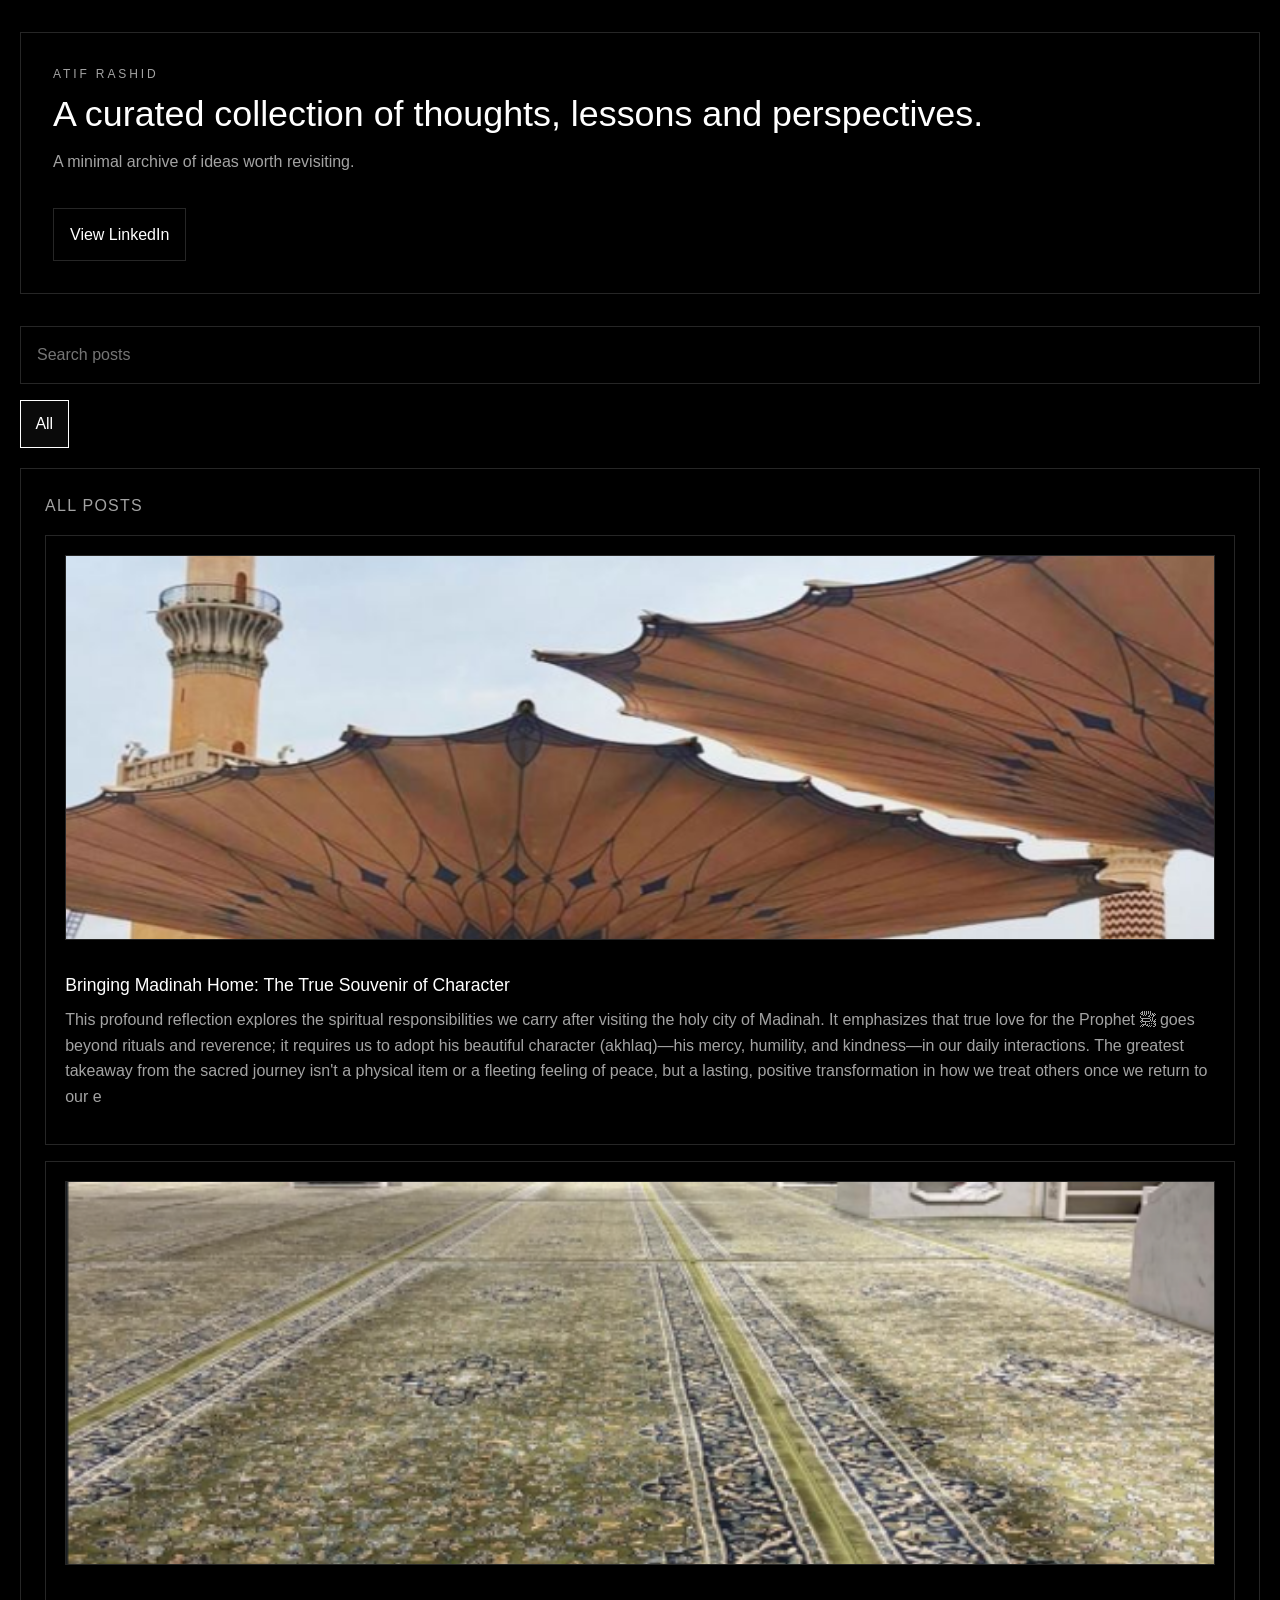
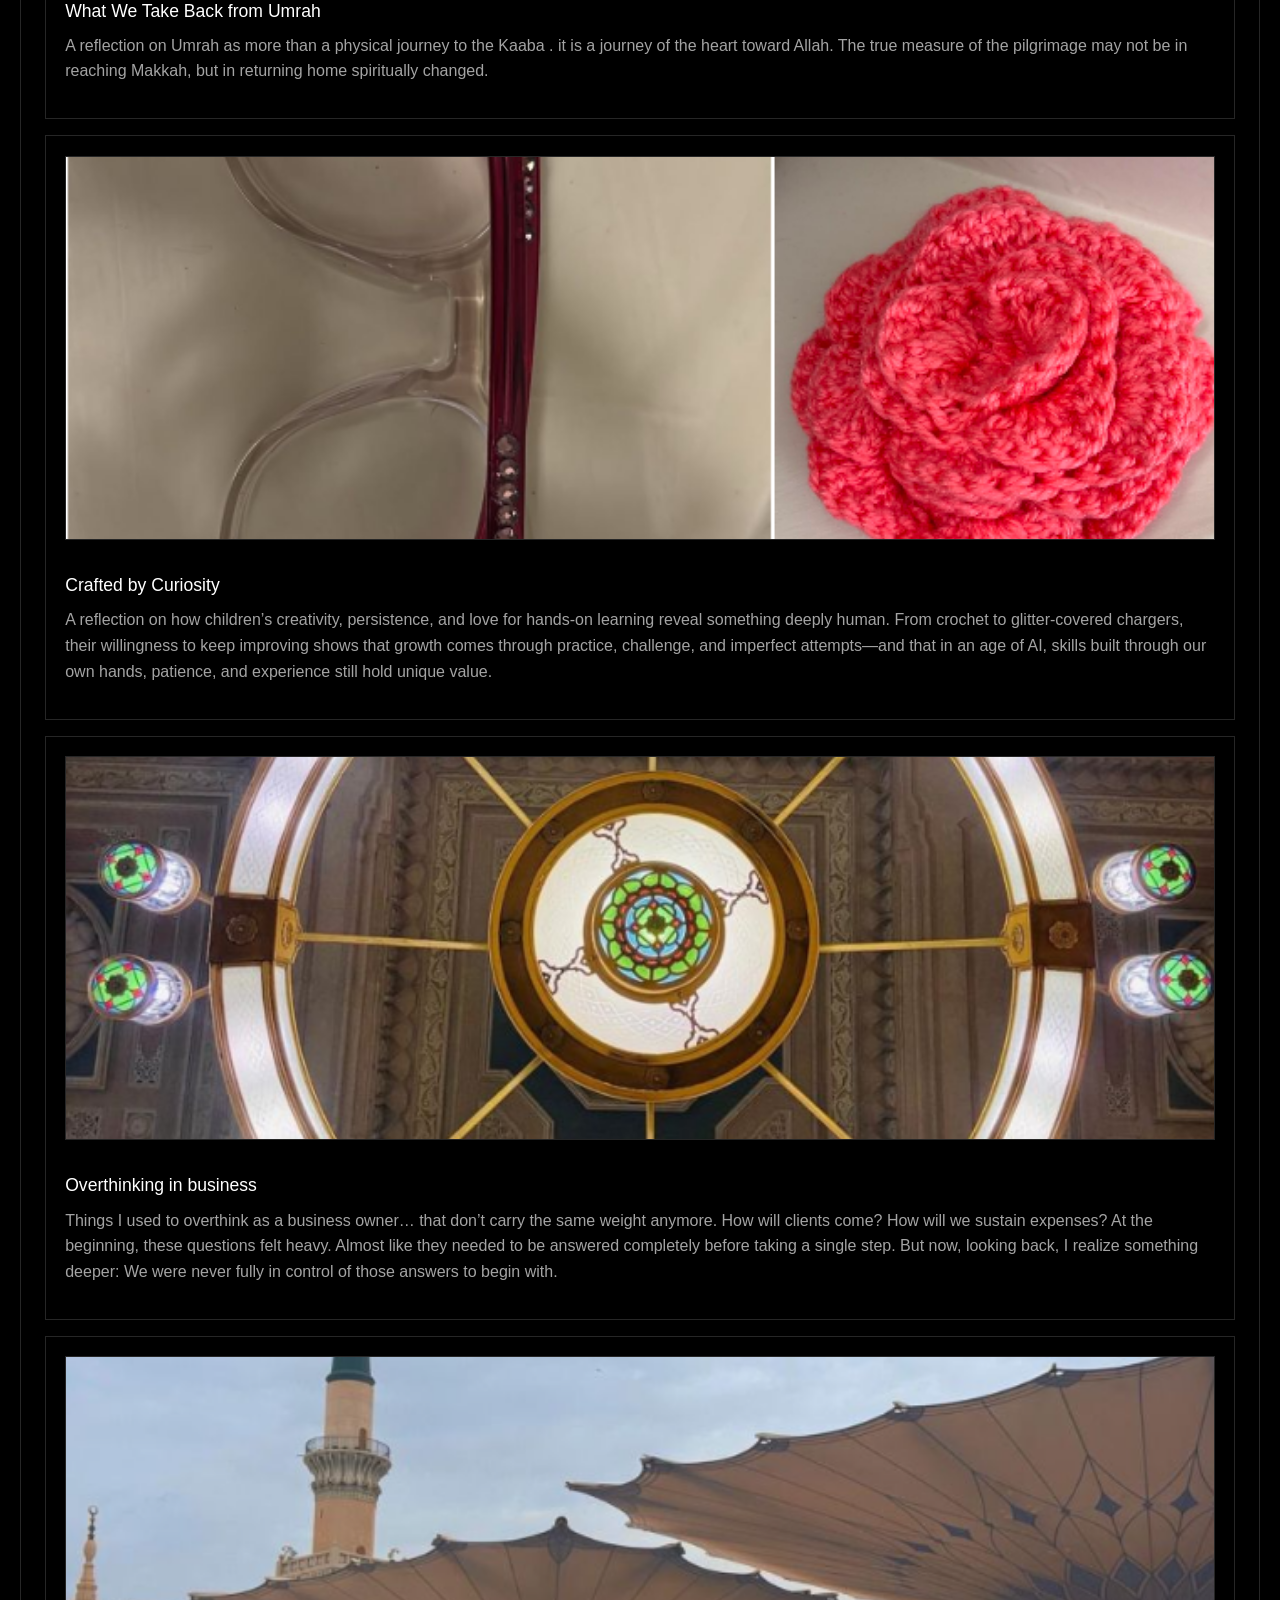
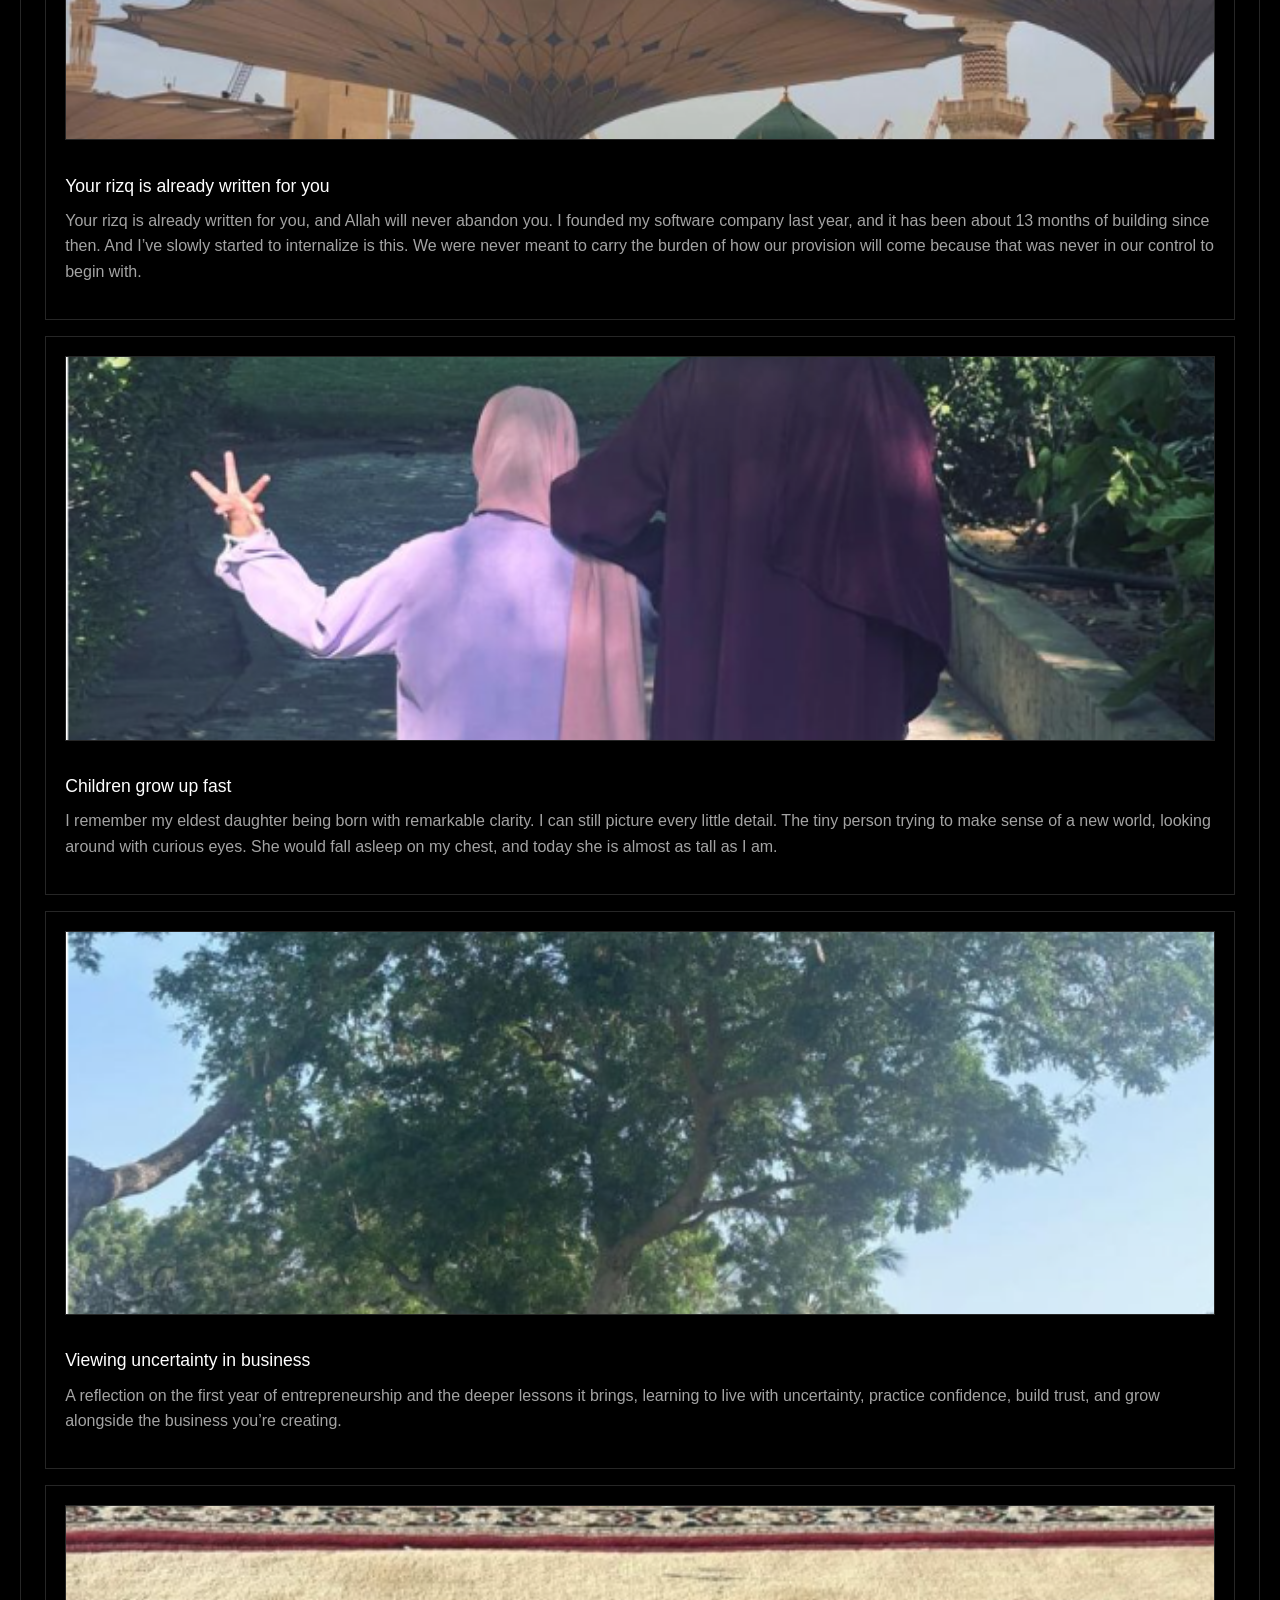
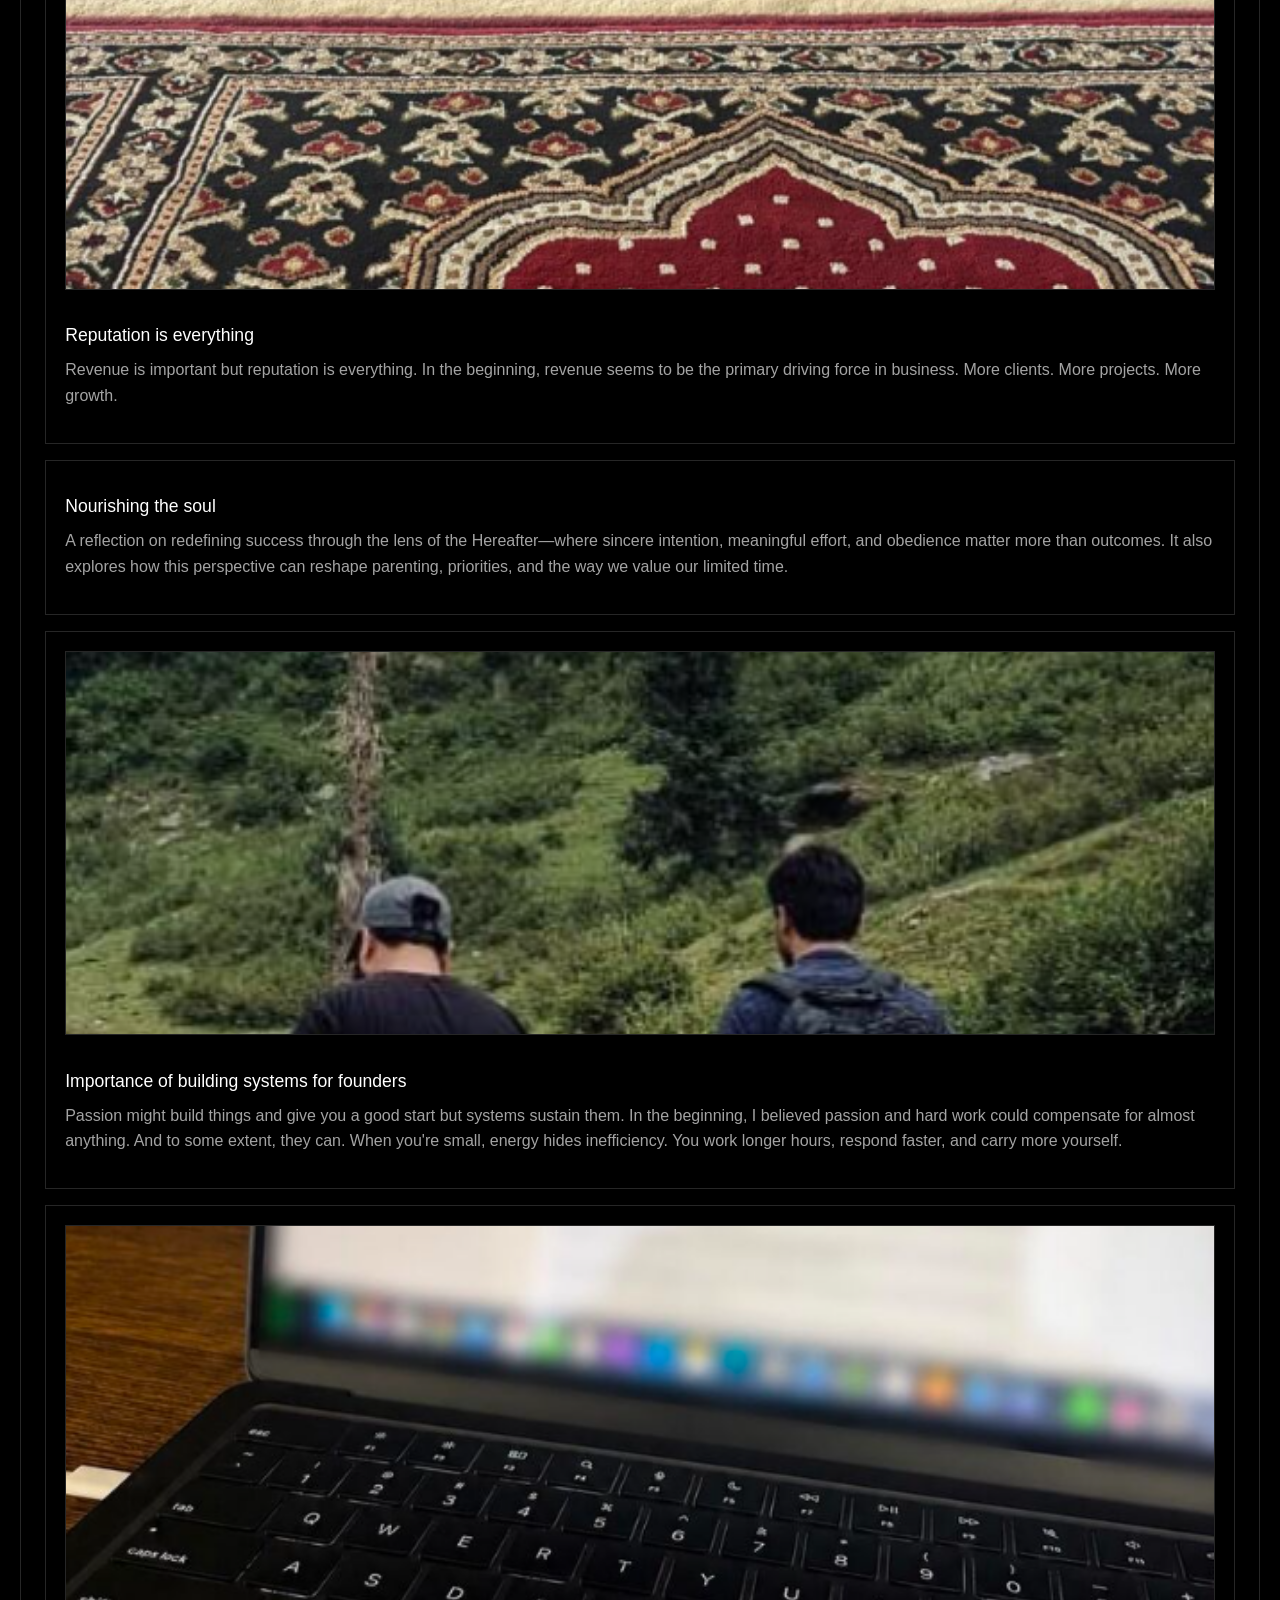
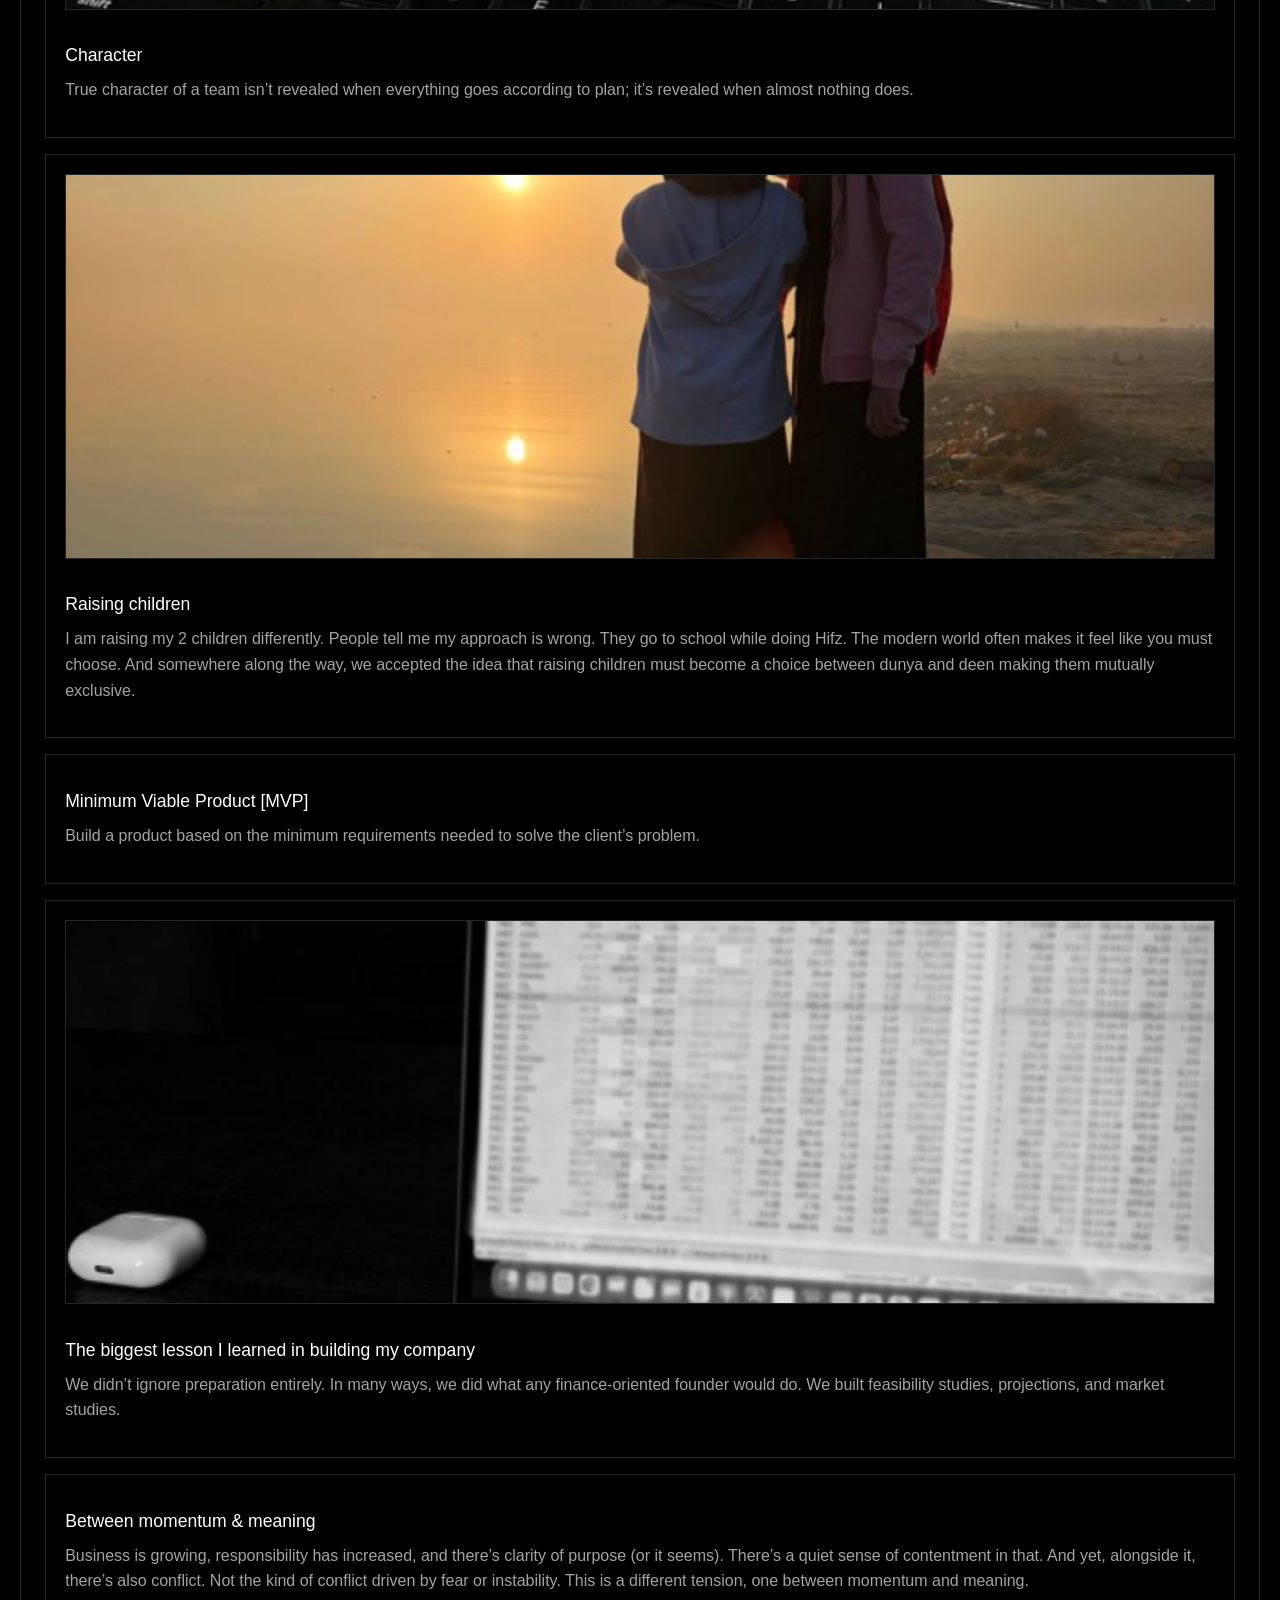
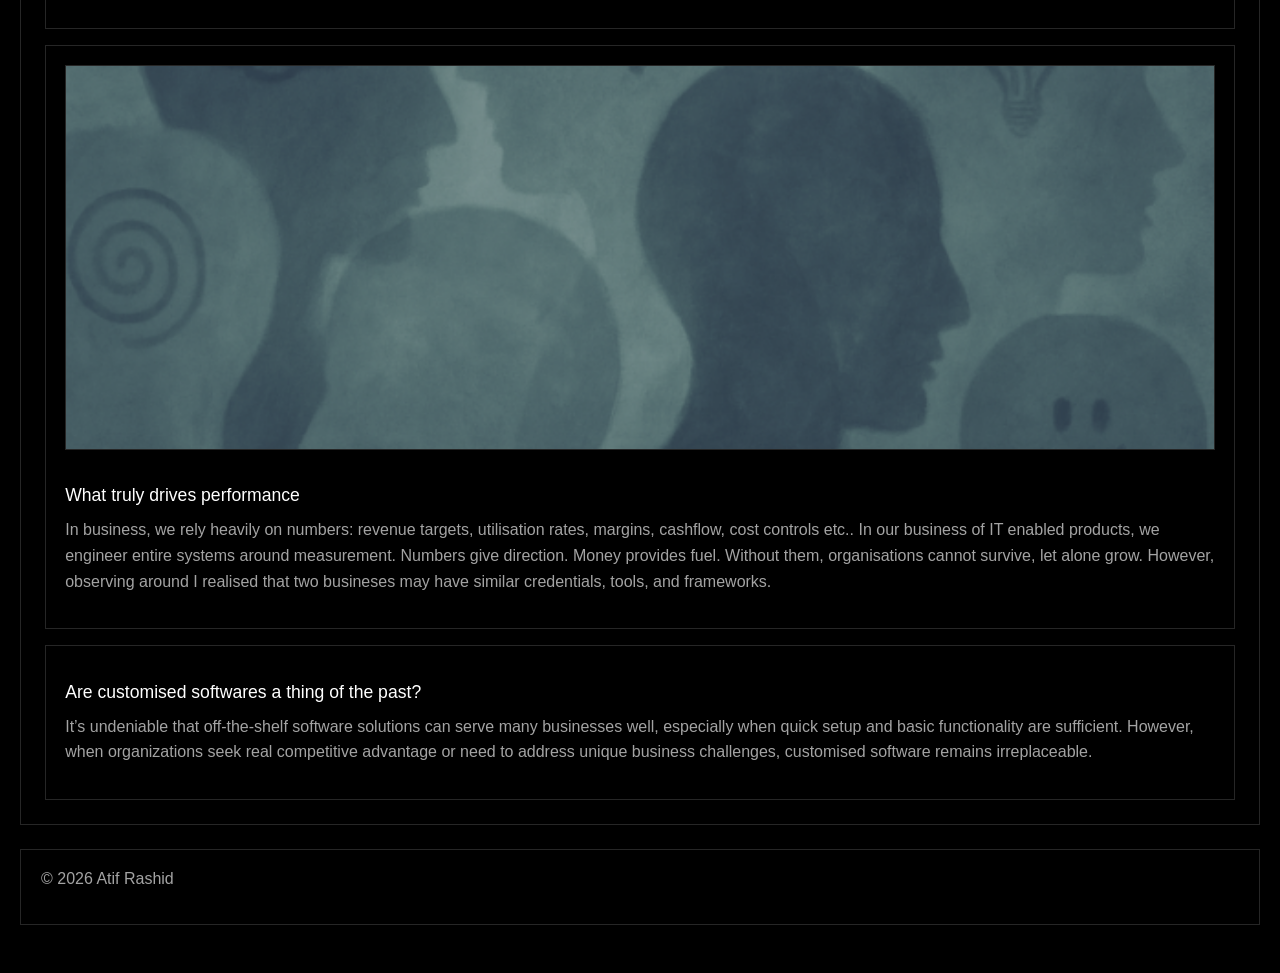
<file: index.html>
<!doctype html>
<html lang="en">

<head>
  <meta charset="utf-8">
  <meta name="viewport" content="width=device-width, initial-scale=1">
  <title>Atif Rashid</title>
  <meta name="description" content="A curated collection of thoughts, lessons and perspectives.">
  <link rel="canonical" href="https://atifrashid.com/">
  <meta property="og:title" content="Atif Rashid">
  <meta property="og:description" content="A curated collection of thoughts, lessons and perspectives.">
  <meta property="og:type" content="website">
  <meta property="og:url" content="https://atifrashid.com/">
  <meta name="theme-color" content="#000000">
  <link rel="icon" href="favicon.png" sizes="50x50" type="image/png">
  <link rel="stylesheet" href="assets/css/style.css">
</head>

<body>
  <a class="skip-link" href="#main-content">Skip to content</a>
  <div class="page-shell">
    <header class="site-header">
      <div class="brand-block">
        <p class="eyebrow">ATIF RASHID</p>
        <h1>A curated collection of thoughts, lessons and perspectives.</h1>
        <p class="intro">A minimal archive of ideas worth revisiting.</p>
      </div>
      <a class="button-link" href="https://www.linkedin.com/in/atif-rashid-21005814" target="_blank"
        rel="noopener noreferrer">View LinkedIn</a>
    </header>

    <main id="main-content">
      <section class="toolbar" aria-label="Search and filter posts">
        <div class="search-group">
          <label class="sr-only" for="search-input">Search posts</label>
          <input id="search-input" type="search" placeholder="Search posts" autocomplete="off">
        </div>
        <div id="category-filters" class="filter-list" role="toolbar" aria-label="Category filters"></div>
      </section>

      <section id="featured-section" class="content-section" aria-labelledby="featured-heading" hidden>
        <div class="section-heading">
          <h2 id="featured-heading">Featured posts</h2>
        </div>
        <div id="featured-posts" class="post-list"></div>
      </section>

      <section class="content-section" aria-labelledby="posts-heading">
        <div class="section-heading">
          <h2 id="posts-heading">All posts</h2>
        </div>
        <div id="loading-state" class="state-card" role="status">Loading posts…</div>
        <div id="error-state" class="state-card" hidden role="alert"></div>
        <div id="empty-state" class="state-card" hidden role="status">No posts are available yet.</div>
        <div id="no-search-results" class="state-card" hidden role="status">No posts match your current search.</div>
        <div id="post-list" class="post-list" aria-live="polite"></div>
      </section>
    </main>

    <footer class="site-footer">
      <p>© <span id="year"></span> Atif Rashid</p>
    </footer>
  </div>

  <script type="application/ld+json">
      {
        "@context": "https://schema.org",
        "@type": "Person",
        "name": "Atif Rashid",
        "url": "https://atifrashid.com/",
        "sameAs": [
          "https://www.linkedin.com/in/atif-rashid-21005814"
        ]
      }
    </script>
  <script src="assets/js/app.js"></script>
</body>

</html>
</file>
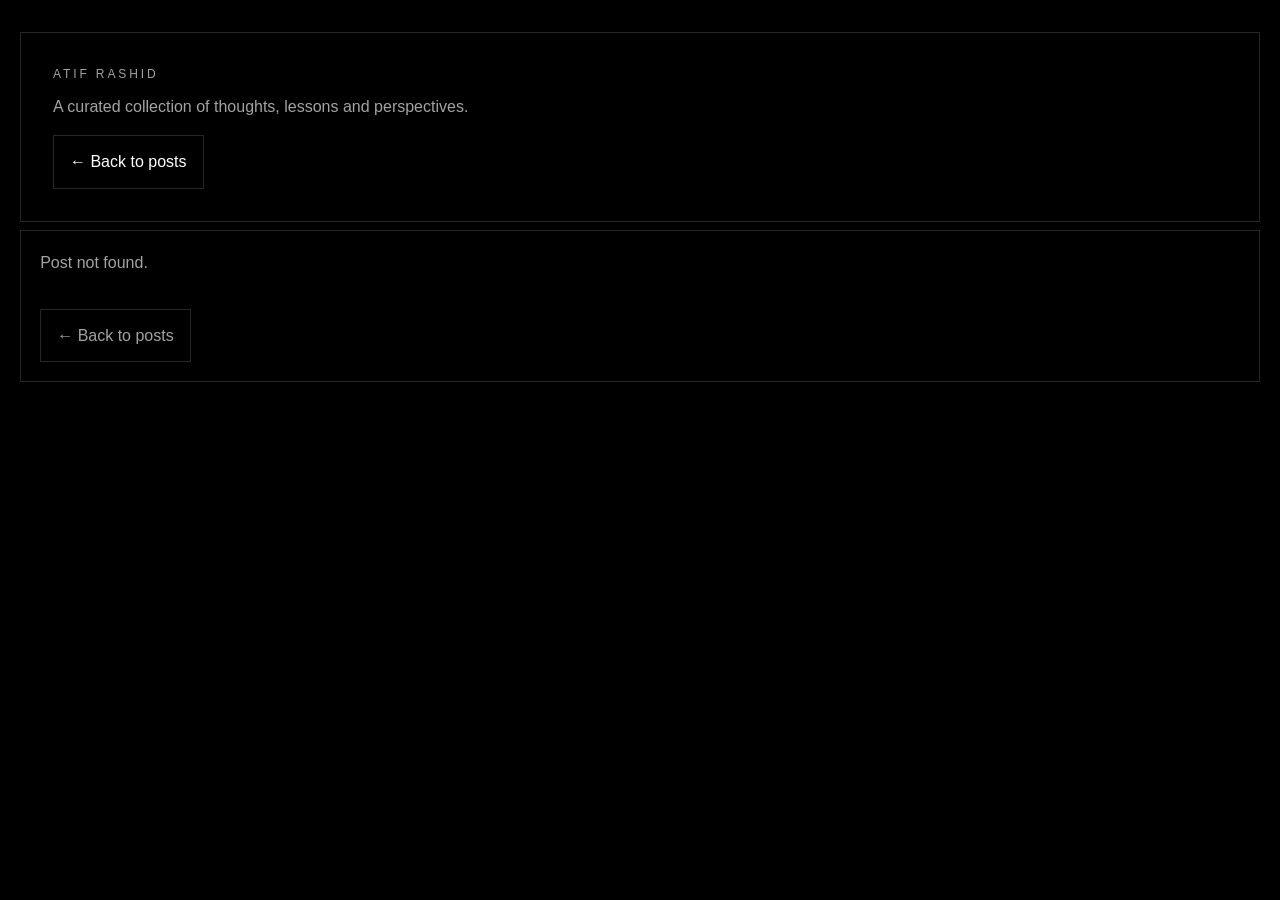
<file: post.html>
<!doctype html>
<html lang="en">

<head>
  <meta charset="utf-8">
  <meta name="viewport" content="width=device-width, initial-scale=1">
  <title>Post | Atif Rashid</title>
  <meta name="description" content="A LinkedIn post by Atif Rashid.">
  <meta name="robots" content="noindex">
  <meta name="theme-color" content="#000000">
  <link rel="icon" href="favicon.png" sizes="50x50" type="image/png">
  <link rel="stylesheet" href="assets/css/style.css">
</head>

<body>
  <a class="skip-link" href="#main-content">Skip to content</a>
  <div class="page-shell">
    <header class="site-header">
      <div class="brand-block">
        <p class="eyebrow">ATIF RASHID</p>
        <p class="intro">A curated collection of thoughts, lessons and perspectives.</p>
      </div>
      <a class="button-link back-link" href="index.html">&larr; Back to posts</a>
    </header>

    <main id="main-content">
      <div id="loading-state" class="state-card" role="status">Loading post&hellip;</div>

      <div id="error-state" class="state-card" hidden role="alert"></div>

      <div id="not-found-state" class="state-card" hidden role="status">
        <p>Post not found.</p>
        <a class="button-link" href="index.html">&larr; Back to posts</a>
      </div>

      <article id="post-detail" class="content-section post-detail" hidden>
        <div class="post-detail-header">
          <div id="post-meta" class="post-meta"></div>
          <h1 id="post-title"></h1>
        </div>

        <div id="post-image-wrap" class="post-detail-image" hidden>
          <img id="post-image" alt="">
        </div>

        <div id="post-content" class="post-detail-content"></div>

        <div class="post-actions">
          <a class="button-link back-link" href="index.html">&larr; Back to posts</a>
        </div>
      </article>
    </main>

    <!-- <footer class="site-footer">
        <p>&copy; <span id="year"></span> Atif Rashid</p>
        <a href="https://www.linkedin.com/in/atif-rashid-21005814" target="_blank" rel="noopener noreferrer">LinkedIn</a>
      </footer> -->
  </div>
  <script src="assets/js/post.js"></script>
</body>

</html>
</file>
<file: assets/css/style.css>
:root {
  --bg: #000000;
  --text: #ffffff;
  --muted: #a3a3a3;
  --border: #262626;
  --hover: #0a0a0a;
  --max-width: 1400px;
}

* {
  box-sizing: border-box;
}

[hidden] {
  display: none !important;
}

html {
  color-scheme: dark;
}

body {
  margin: 0;
  font-family: Inter, -apple-system, BlinkMacSystemFont, "Segoe UI", sans-serif;
  background: var(--bg);
  color: var(--text);
  line-height: 1.6;
}

a {
  color: inherit;
}

.skip-link {
  position: absolute;
  left: -9999px;
  top: 0;
  background: var(--text);
  color: var(--bg);
  padding: 0.75rem 1rem;
  z-index: 10;
}

.skip-link:focus {
  left: 1rem;
  top: 1rem;
}

.page-shell {
  min-height: 100vh;
  max-width: var(--max-width);
  margin: 0 auto;
  padding: 2rem 1.25rem 3rem;
}

.site-header,
.content-section,
.state-card,
.post-card,
.site-footer,
.error-card {
  border: 1px solid var(--border);
  background: var(--bg);
}

.site-header {
  padding: 2rem;
}

.eyebrow {
  margin: 0 0 0.6rem;
  font-size: 0.75rem;
  letter-spacing: 0.24em;
  text-transform: uppercase;
  color: var(--muted);
}

h1,
h2,
h3,
p {
  margin-top: 0;
}

h1 {
  font-size: clamp(1.6rem, 2.8vw, 2.4rem);
  line-height: 1.15;
  margin-bottom: 0.85rem;
  font-weight: 500;
}

h2 {
  font-size: 1rem;
  font-weight: 500;
  letter-spacing: 0.08em;
  text-transform: uppercase;
  color: var(--muted);
  margin-bottom: 0;
}

h3 {
  font-size: 1.1rem;
  margin-bottom: 0.5rem;
  font-weight: 500;
}

.intro,
.site-footer p,
.state-card,
.post-description,
.error-card p {
  color: var(--muted);
}

.button-link {
  display: inline-flex;
  align-items: center;
  justify-content: center;
  border: 1px solid var(--border);
  padding: 0.8rem 1rem;
  text-decoration: none;
  margin-top: 1.1rem;
  transition: background-color 180ms ease, border-color 180ms ease;
}

.button-link:hover,
.button-link:focus-visible,
.filter-button:hover,
.filter-button:focus-visible {
  background: var(--hover);
  border-color: var(--text);
  outline: none;
}

.toolbar {
  display: flex;
  flex-direction: column;
  gap: 1rem;
  margin: 2rem 0 1.25rem;
}

.search-group input {
  width: 100%;
  background: var(--bg);
  border: 1px solid var(--border);
  color: var(--text);
  padding: 0.95rem 1rem;
  font: inherit;
}

.search-group input:focus-visible {
  outline: 1px solid var(--text);
  outline-offset: 2px;
}

.filter-list {
  display: flex;
  flex-wrap: wrap;
  gap: 0.6rem;
}

.filter-button {
  border: 1px solid var(--border);
  background: var(--bg);
  color: var(--text);
  padding: 0.65rem 0.9rem;
  font: inherit;
  cursor: pointer;
  transition: background-color 180ms ease, border-color 180ms ease;
}

.filter-button[aria-pressed="true"] {
  border-color: var(--text);
  background: var(--hover);
}

.content-section {
  padding: 1.5rem;
  margin-bottom: 1rem;
}

.section-heading {
  margin-bottom: 1rem;
}

.post-list {
  display: grid;
  gap: 1rem;
}

.post-card {
  padding: 0;
  transition: background-color 180ms ease, border-color 180ms ease;
}

.post-card:hover,
.post-card:focus-within {
  background: var(--hover);
  border-color: var(--text);
}

.post-card-body {
  padding: 1.2rem;
}

.post-card-actions {
  display: flex;
  flex-wrap: wrap;
  gap: 0.75rem;
  margin-top: 0.9rem;
}

.post-card-actions .button-link {
  margin-top: 0;
}

.post-title-link {
  color: inherit;
  text-decoration: none;
}

.post-title-link:hover,
.post-title-link:focus-visible {
  text-decoration: underline;
  text-underline-offset: 2px;
  outline: none;
}

/* =========================================================
   HOMEPAGE POST IMAGE ONLY
   Full width + short height
   This does NOT control the full-description page image.
   ========================================================= */

.post-thumb-link {
  display: block;

  /*
    Full available card width while leaving exactly
    1.2rem on both the left and right.
  */
  width: calc(100% - 2.4rem);

  /*
    1.2rem top
    1.2rem right
    0 bottom
    1.2rem left
  */
  margin: 1.2rem 1.2rem 0;

  border: 1px solid var(--border);
  overflow: hidden;
  background: var(--bg);
}

.post-thumb {
  width: 100%;

  /*
    Controls HOMEPAGE image height.

    3 / 1 = wide and short
    4 / 1 = even shorter
    2.5 / 1 = slightly taller
  */
  aspect-ratio: 3 / 1;

  overflow: hidden;
}

.post-thumb img {
  display: block;
  width: 100%;
  height: 100%;

  /*
    Homepage thumbnail is intentionally cropped
    to fill the short wide banner.
  */
  object-fit: cover;
  object-position: center;
}

/* =========================================================
   POST DETAIL PAGE
   Do not use homepage thumbnail dimensions here.
   ========================================================= */

.post-detail {
  max-width: 1100px;
  margin: 0 auto;
}

.post-detail h1 {
  margin-bottom: 0.75rem;
}

.post-detail-header {
  max-width: 980px;
  margin: 0 auto 1.5rem;
}

.post-detail-header .post-meta {
  margin-bottom: 0.75rem;
}

/* =========================================================
   FULL POST PAGE IMAGE
   Kept independent from homepage image sizing
   ========================================================= */

.post-detail-image {
  width: 100%;
  max-width: 980px;
  margin: 0 auto 2rem;
  border: 1px solid var(--border);
  padding: 0;
  background: var(--bg);

  display: flex;
  justify-content: center;
  align-items: center;

  overflow: hidden;
}

.post-detail-image img {
  display: block;

  /*
    Keep the original image proportions on the
    full-description page.
  */
  width: auto;
  max-width: 100%;

  height: auto !important;
  max-height: none !important;

  aspect-ratio: auto !important;

  object-fit: contain !important;
  object-position: center !important;
}

/* Keep text content nicely aligned under image */

.post-detail-content {
  max-width: 820px;
  margin: 0 auto;
}

.post-content {
  max-width: 42rem;
}

.post-meta {
  display: flex;
  flex-wrap: wrap;
  gap: 0.6rem;
  margin-bottom: 0.75rem;
  color: var(--muted);
  font-size: 0.92rem;
}

.post-badge {
  border: 1px solid var(--border);
  padding: 0.2rem 0.55rem;
}

.post-description {
  margin-bottom: 0.95rem;
}

.post-content p,
.post-detail-content p {
  margin: 0 0 1rem;
}

.post-content h2,
.post-content h3,
.post-content h4,
.post-detail-content h2,
.post-detail-content h3,
.post-detail-content h4 {
  margin: 1.5rem 0 0.75rem;
  font-weight: 500;
}

.post-content ul,
.post-content ol,
.post-detail-content ul,
.post-detail-content ol {
  margin: 0 0 1rem;
  padding-left: 1.4rem;
}

.post-content li,
.post-detail-content li {
  margin-bottom: 0.4rem;
}

.post-content blockquote,
.post-detail-content blockquote {
  margin: 1.5rem 0;
  padding: 1rem 1.25rem;
  border: 1px solid var(--border);
  border-left: 3px solid #14b8a6;
  color: var(--muted);
  background: rgba(255, 255, 255, 0.02);
  font-style: italic;
}

.post-content a,
.post-detail-content a {
  text-decoration: underline;
  text-underline-offset: 2px;
}

.post-content a:hover,
.post-content a:focus-visible,
.post-detail-content a:hover,
.post-detail-content a:focus-visible {
  color: var(--muted);
}

.post-content code,
.post-detail-content code {
  background: var(--hover);
  border: 1px solid var(--border);
  padding: 0.15rem 0.35rem;
  font-size: 0.9em;
}

.post-content pre,
.post-detail-content pre {
  background: var(--hover);
  border: 1px solid var(--border);
  padding: 1rem;
  overflow-x: auto;
  margin: 0 0 1rem;
}

.post-content pre code,
.post-detail-content pre code {
  border: 0;
  padding: 0;
  background: none;
}

.post-content img,
.post-detail-content img {
  max-width: 100%;
  height: auto;
}

.post-actions {
  max-width: 980px;
  margin: 2rem auto 0;
  display: flex;
  flex-wrap: wrap;
  gap: 0.75rem;
}

.post-actions .button-link {
  margin-top: 0;
}

.post-back-link,
.back-link {
  display: inline-flex;
  margin-top: 2rem;
}

.post-actions .back-link {
  margin-top: 0;
}

.site-header .back-link {
  margin-top: 0;
}

.state-card {
  padding: 1.2rem;
  margin-top: 0.5rem;
}

.site-footer {
  display: flex;
  justify-content: space-between;
  align-items: center;
  padding: 1rem 1.25rem;
  margin-top: 1.5rem;
}

.error-page {
  display: grid;
  place-items: center;
  padding-top: 5rem;
}

.error-card {
  padding: 2rem;
  max-width: 34rem;
}

.sr-only {
  position: absolute;
  width: 1px;
  height: 1px;
  padding: 0;
  margin: -1px;
  overflow: hidden;
  clip: rect(0, 0, 0, 0);
  white-space: nowrap;
  border: 0;
}

/* =========================================================
   MOBILE
   ========================================================= */

@media (max-width: 640px) {
  .page-shell {
    padding: 1rem 0.9rem 2rem;
  }

  .site-header,
  .content-section {
    padding: 1rem;
  }

  .site-footer {
    flex-direction: column;
    align-items: flex-start;
    gap: 0.4rem;
  }

  /*
    HOMEPAGE IMAGE ONLY
  */
  .post-thumb-link {
    width: calc(100% - 2rem);
    margin: 1rem 1rem 0;
  }

  .post-thumb {
    aspect-ratio: 3 / 1;
  }
}

/* =========================================================
   ACCESSIBILITY
   ========================================================= */

@media (prefers-reduced-motion: reduce) {

  *,
  *::before,
  *::after {
    animation-duration: 0.01ms !important;
    animation-iteration-count: 1 !important;
    transition-duration: 0.01ms !important;
    scroll-behavior: auto !important;
  }
}
</file>
